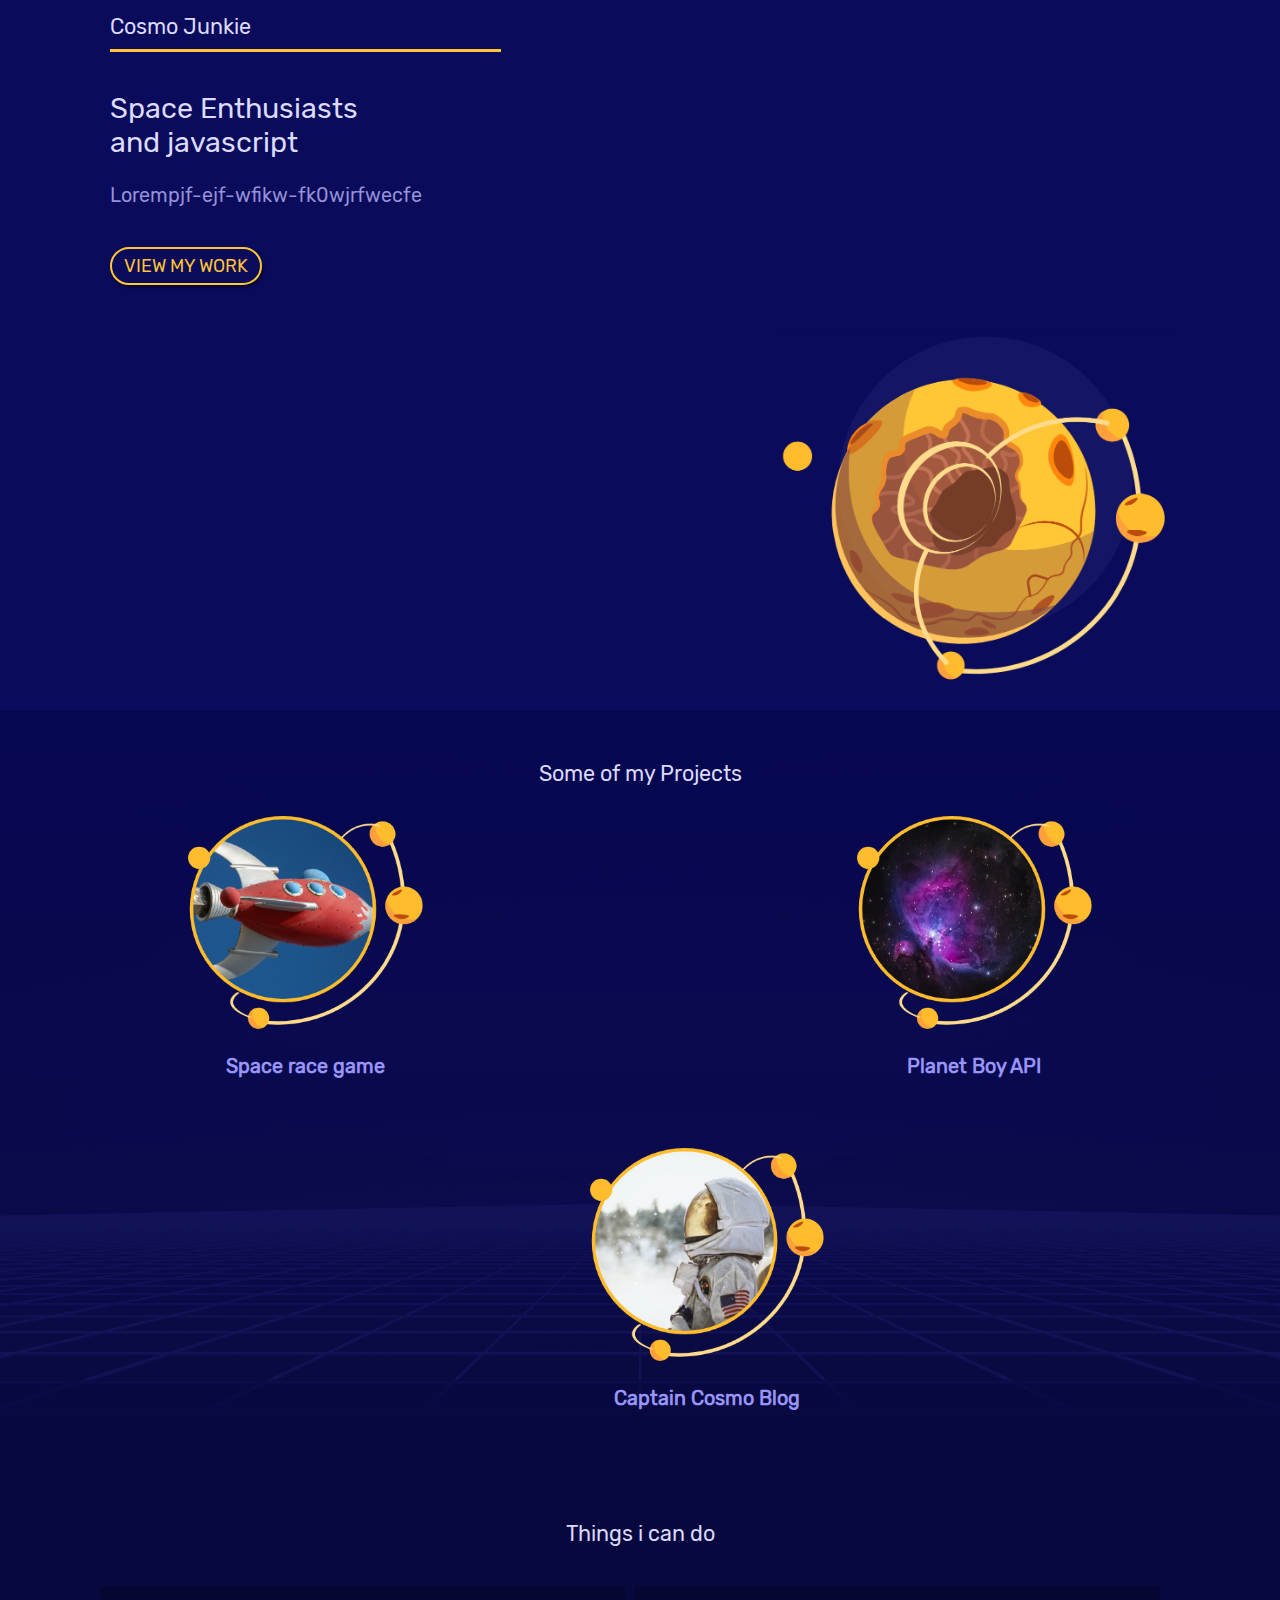
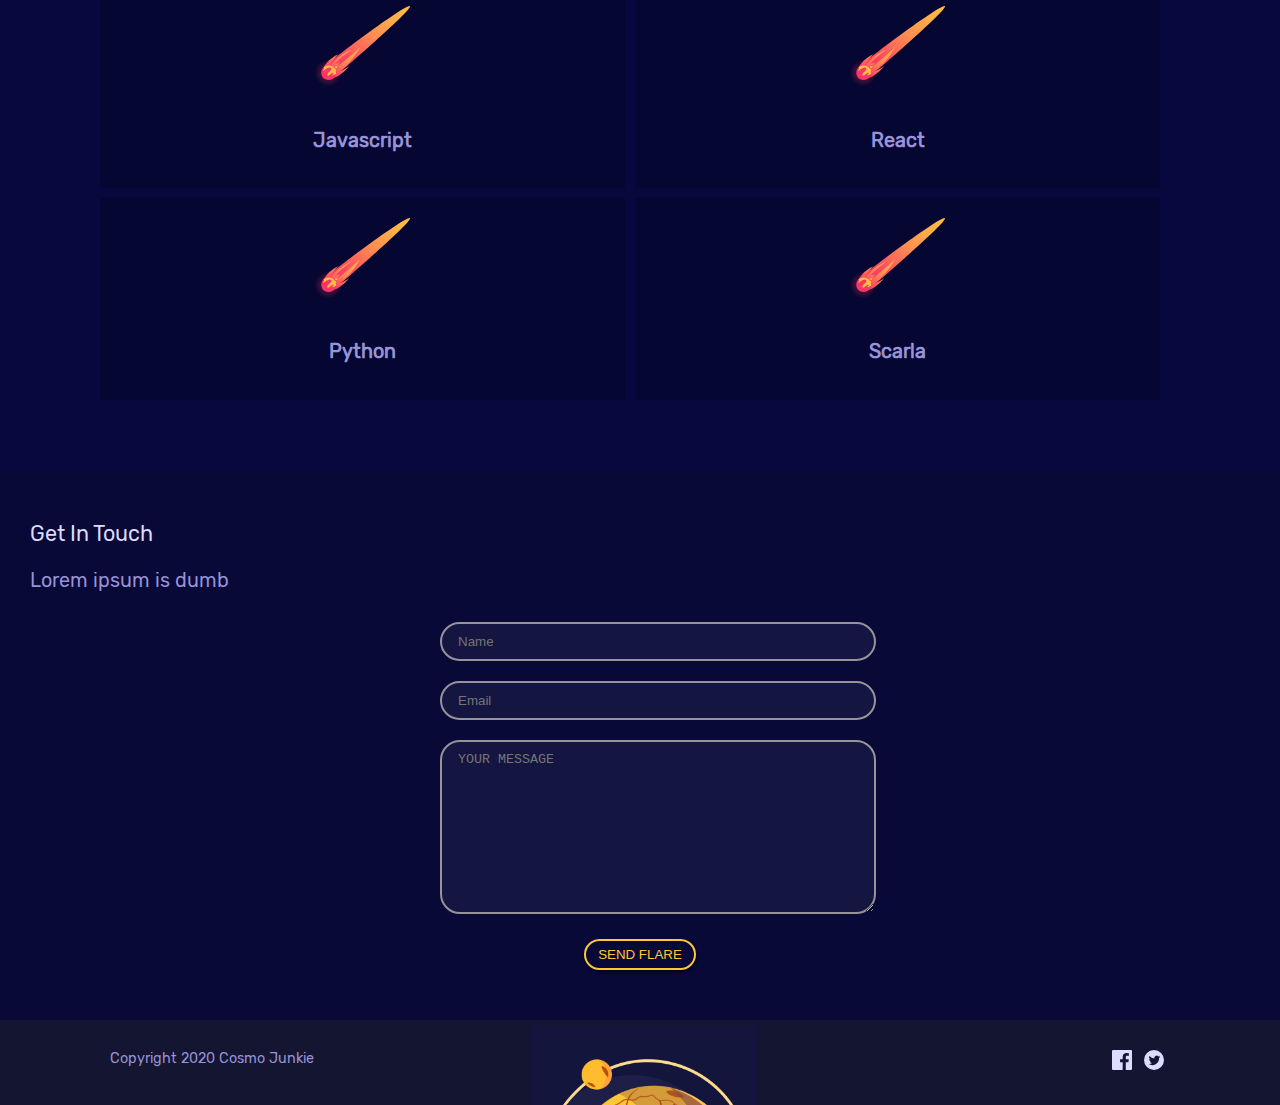
<file: index.html>
<!DOCTYPE html>
<html lang="en">
<head>
    <meta charset="UTF-8">
    <meta name="viewport" content="width=device-width, initial-scale=1.0">
    <link rel="stylesheet" href="styles.css">
    <title>Cosmo Junkie</title>
</head>
<body>
    <nav class="site-nav grid">
        <h1>Cosmo Junkie</h1>
        <ul>
            <li><a href="#portfolio">Portfolio</a></li>
            <li><a href="#skills">Skills</a></li>
            <li><a href="#contact"></a></li>
        </ul>
    </nav>
    <section id="welcome" class="grid">
        <div class="welcome-text">
            <h2>Space Enthusiasts <br /> and javascript</h2>
            <p class="leading">Lorempjf-ejf-wfikw-fk0wjrfwecfe</p>
            <a href="#portfolio" class="button">View my work</a>
        </div>
        <div class="welcome-img">
            <img src="assets/banner_image.png" alt="pic">
        </div>
    </section>
    <section id="portfolio">
        <h3>Some of my Projects</h3>
        <div class="projects grid">
            <a href="">
                <img src="assets/project_1.png" alt="space race">
                <h4>Space race game</h4>
            </a>
            <a href="">
                <img src="assets/project_2.png" alt="space race">
                <h4>Planet Boy API</h4>
            </a>
            <a href="">
                <img src="assets/project_3.png" alt="space race">
                <h4>Captain Cosmo Blog</h4>
            </a>
        </div>
    </section>
    <section id="skills">
        <h3>Things i can do</h3>
        <ul class="grid">
            <li>
                <img src="assets/comet_1.svg" alt="">
                <h4>Javascript</h4>
            </li>
            <li>
                <img src="assets/comet_1.svg" alt="">
                <h4>React</h4>
            </li>
            <li>
                <img src="assets/comet_1.svg" alt="">
                <h4>Python</h4>
            </li>
            <li>
                <img src="assets/comet_1.svg" alt="">
                <h4>Scarla</h4>
            </li>
        </ul>
    </section>

    <section id="contact">
        <h3>Get In Touch</h3>
        <p class="leading">Lorem ipsum is dumb</p>
        <form action="">
            <input type="text" name="" id="" placeholder="Name">
            <input type="email" name="" id="" placeholder="Email">
            <textarea name="" id="" cols="30" rows="10" placeholder="YOUR MESSAGE"></textarea>
            <button class="button">Send Flare</button>
        </form>
    </section>

    <footer>
        <div class="grid">
            <p class="copyright">Copyright 2020 Cosmo Junkie</p>
            <ul class="social">
                <li><a href=""><img src="assets/icon_fb.svg" alt=""></a></li>
                <li><a href=""><img src="assets/icon_tw.svg" alt=""></a></li>
            </ul>
        </div>
    </footer>
</body>
</html>
</file>
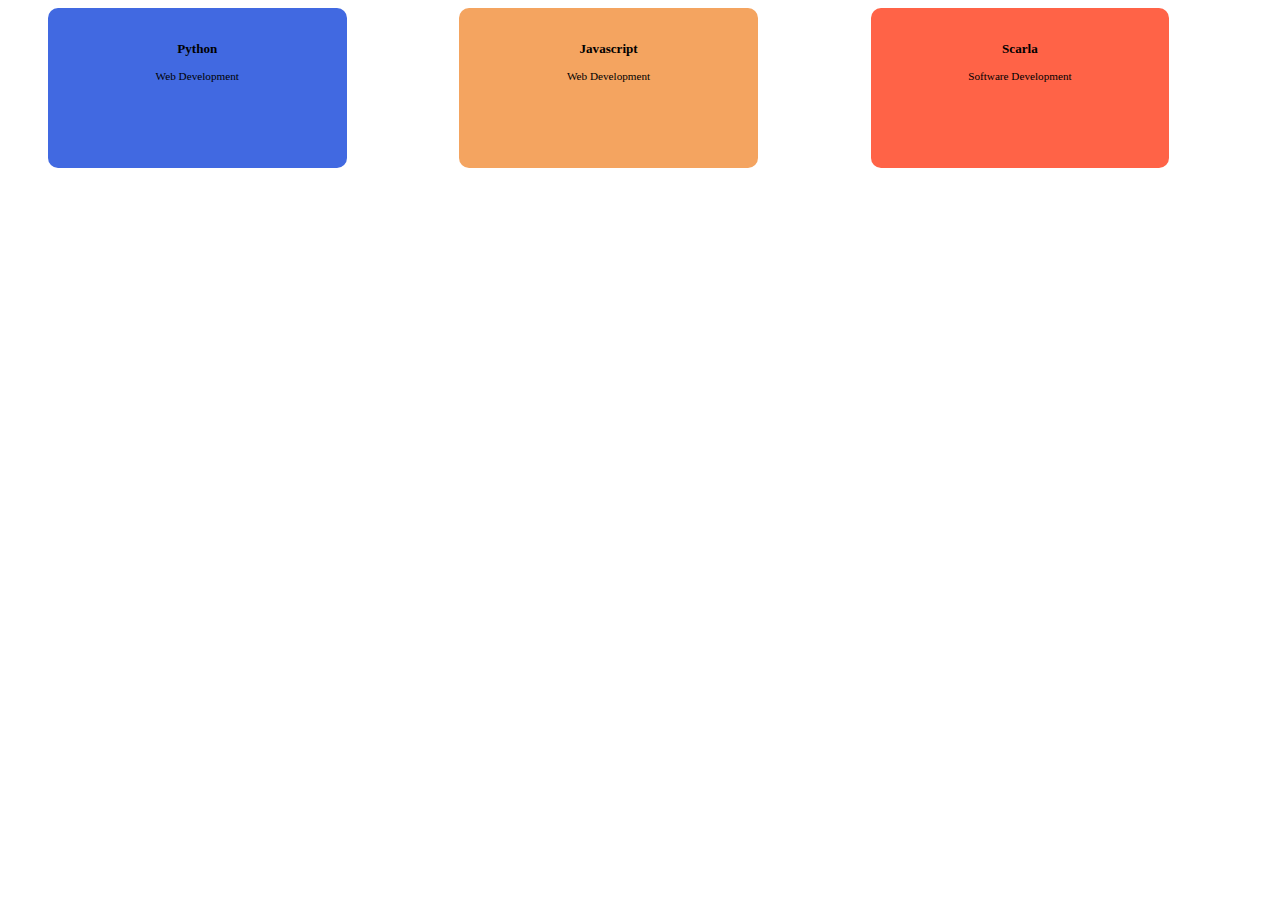
<file: grid.html>
<!DOCTYPE html>
<html lang="en">
<head>
    <meta charset="UTF-8">
    <meta name="viewport" content="width=device-width, initial-scale=1.0">
    <link rel="stylesheet" href="grid.css">
    <title>Document</title>
</head>
<body>
    <ul class="container">
        <li class="box1">
            <h3 class="py">Python</h3>
            <p>Web Development</p>
        </li>
        <li class="box2">
            <h3>Javascript</h3>
            <p>Web Development</p>
        </li>
        <li class="box3">
            <h3>Scarla</h3>
            <p>Software Development</p>
        </li>
    </ul>
</body>
</html>
</file>
<file: styles.css>
/* variavles */
:root{
    --primary: #FFC636;
    --secondary: #0A0B5B
}

/**/
body,p,a,ul,li{
    margin: 0;
    padding: 0;
    text-decoration: none;
}


li{
    list-style-type: none;
}

/* base styles */
body{
    background: var(--secondary);
    overflow-x: hidden;
    font-family: 'Rubik Regular';
}
.button{
    background: none;
    border: 2px solid var(--primary);
    color: var(--primary);
    padding: 6px 12px;
    border-radius: 20px;
    text-transform: uppercase;
    box-shadow: 1px 2px 3px rgba(0,0,0,0.6);
    display: inline-block;
}
.button:hover{
    color: #222;
    background: var(--primary);
}
input,textarea{
    background: rgba(255,255,255,0.05);
    padding: 10px 16px;
    border-radius: 20px;
    border: 2px solid #989398;
    color: #f2f2f2;
}

@font-face{
    font-family: 'Rubik Regular';
    src: url('/assets/fonts/Rubik-Regular.ttf');
}
h1,h2,h3{
    color: #DDDBFF;
    font-weight: normal;
}
p,a,li{
    color: #9893D8;
}

h1,h3{
    font-size: 1.2em;
}
h2{
    font-size: 1.6em;
}
h4{
    font-size: 1.1em;
}
.leading{
    font-size: 1.1em;
}

/* mobile styles */
.grid{
    display: grid;
    grid-template-columns: repeat(8,1fr);
    gap: 10px;
}

.site-nav{
    margin: 0 20px;
}
.site-nav ul {
    display: none;
}
.site-nav h1{
    grid-column: 1/4;
    grid-row: 1;
    padding-bottom: 10px;
    border-bottom: 3px solid var(--primary);
}

#welcome{
    padding: 0 20px 20px 20px;
}
.welcome-text{
    grid-column: 1/6;
}
.welcome-img{
    grid-column: 6/9;
}
.welcome-img img{
    width: 200%;
}
.welcome-text a{
    margin: 20px 0;
}
#portfolio{
    background-image: url(assets/square_bg.png);
    background-size: cover;
    background-repeat: no-repeat;
    background-position: bottom;
    padding: 30px 20px;
}

#portfolio h3{
    margin-bottom: 0;
    text-align: center;
}
.projects a{
    grid-column: 1/9;
    margin: 20px 0;
    display: flex;
}
.projects a *{
    margin: 0 20px;
    max-width: 40%;
    align-self: center;
}

.projects h4{
    color: #9994f7;
}

#skills{
    padding: 30px 20px;
    background: #07083E;
}

#skills h3{
    text-align: center;
}
#skills ul{
    margin: 40px 0;
}
#skills li{
    padding: 10px;
    background: rgba(0,0,0,0.2);
    grid-column: span 4;
    text-align: center;
}

#skills img{
    height: 80px;
    margin: 10px auto;
}

#contact{
    padding: 30px 30px;
    background: #080936;
}
#contact h3 #contact p{
    text-align: center;
    margin-bottom: 0;
}

#contact form{
    width: 80%;
    max-width: 400px;
    margin: 20px auto;
    text-align: center;
}
#contact input, #contact textarea{
    width: 100%;
    margin: 10px 0;
}
#contact .button{
    margin-top: 10px;
}

footer{
    padding: 30px 30px;
    background-color: #141530;
    background-image: url(assets/footer_image.png);
    background-size: 40%;
    background-repeat: no-repeat;
    background-position: top center;
}

footer .copyright{
    grid-column: 1/3;
    font-size: 0.8em;
}

footer .social{
    grid-column: 7/9;
    display: flex;
    justify-content: flex-end;
}

footer li{
    margin: 0 6px;
}

footer img{
    width: 20px;
}

/* small tablets styles */
@media screen and (min-width: 620px){
    
    .welcome-text{
        grid-column: 2/7;
    }

    .welcome-img img{
        width: 100%;
    }
    .projects{
        margin-top: 40px;
    }
    .projects a{
        grid-column: span 4;
        display: block;
        margin: 20px 0;
    }
    .projects a:last-child{
        grid-column: 3/7;
    }
    .projects a *{
        margin: 10px;
        max-width: 60%;
        margin: 10px 20%;
    }
    .projects h4{
        text-align: center;
    }
    #skills{
        padding: 30px 100px;
    }
    footer{
        background-size: 20%;
    }
}

/* large tablets and laptops */
@media screen and (min-width:960px){

    body{
        font-size: 18px;
    }
    .grid{
        width: 100%;
        max-width: 1060px;
        margin: 0 auto;
    }
    .leading{
        margin: 20px 0;
    }
    .site-nav{
        padding: 0 20px;
    }
    

}

/* desktop styles */
@media screen  and (min-width:1200px){

    body{
        font-size: 18px;
    }
    .welcome-text{
        grid-column: 1/7;
    }
    .projects a:nth-child(1){
        grid-column: 1/4;
    }
    .projects a:nth-child(2){
        grid-column: 6/9;
    }
    .projects a:nth-child(3){
        grid-column: 4/7;
        grid-row: 2;
    }

}
</file>
<file: grid.css>
:root{
    --height: 120px;
    --radius: 10px;
}

@font-face{
    font-family: 'Rubik Regular';
    src: url('/assets/fonts/Rubik-Regular.ttf');
}

.container{
    display: grid;
    grid-template-columns: repeat(12, 1fr);
    gap: 10px;
    list-style: none;
    margin: 0 auto;
}
ul{
    text-align: center;
    font-size: 0.3em;
}

h3 p{
    font-family: 'Rubik-Regular';
    font-size: 1.3em;
    font-weight: normal;
    margin: 40px 0;
}
li{
    padding: 20px;
}


.box1{
    grid-column: 1/4;
    background-color: royalblue;
    height: var(--height);
    border-radius: var(--radius);
}
.box2{
    grid-column: 5/8;
    background-color: sandybrown;
    height: var(--height);
    border-radius: var(--radius);
}
.box3{
    grid-column: 9/12;
    background-color: tomato;
    height: var(--height);
    border-radius: var(--radius);
}

@media screen and (min-width: 400px){
    h3 p{
        font-size: 4px;
    }
    ul{
        font-size: 0.7em;
    }
    .box1 .box2 .box3{
        height: 10px;
    }
}
</file>
